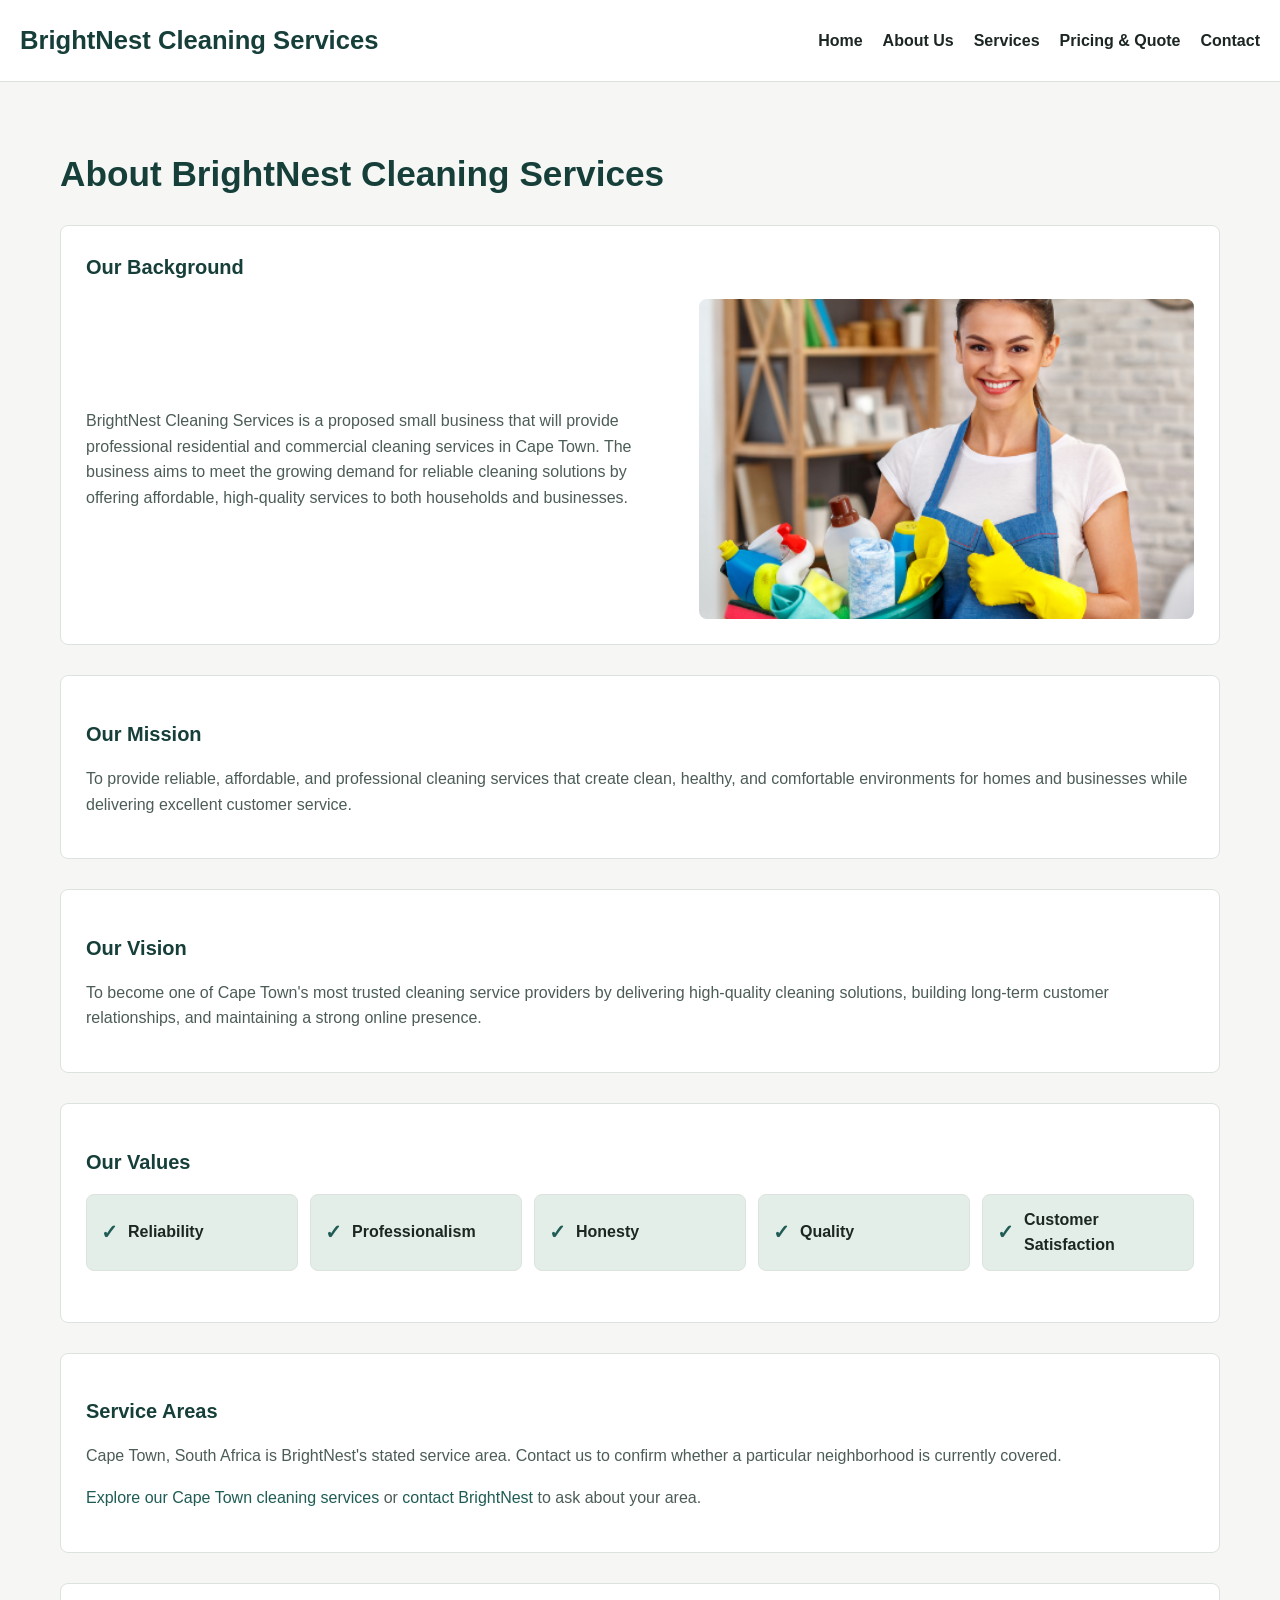
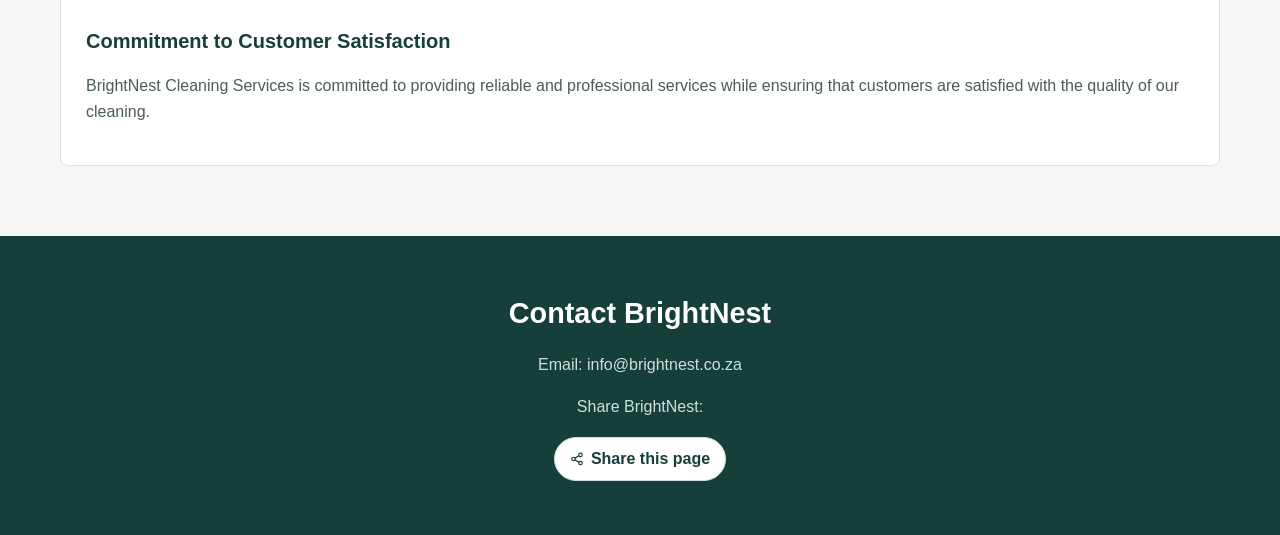
<file: pages/about.html>
<!DOCTYPE html>
<html lang="en">

<head>
    <meta charset="UTF-8">
    <meta name="viewport" content="width=device-width, initial-scale=1.0">
    <title>About BrightNest | Cape Town Cleaning Services</title>
    <meta name="description"
          content="Learn about BrightNest, a proposed Cape Town cleaning business offering residential and commercial cleaning with a focus on reliable, professional service.">

    <link rel="stylesheet" href="../css/style.css">
    <script src="../js/script.js" defer></script>
</head>


<body>

    <!-- Header and navigation -->
    <header>

        <a class="site-name" href="../index.html">BrightNest Cleaning Services</a>

        <button class="menu-toggle" type="button" aria-label="Open navigation menu"
                aria-expanded="false" aria-controls="main-navigation">
            <span class="menu-line"></span>
            <span class="menu-line"></span>
            <span class="menu-line"></span>
        </button>

        <nav id="main-navigation" aria-label="Main navigation">
            <a href="../index.html">Home</a>
            <a href="about.html">About Us</a>
            <a href="services.html">Services</a>
            <a href="quote.html">Pricing & Quote</a>
            <a href="contact.html">Contact</a>
        </nav>

    </header>

    <!-- Main content -->
    <main>

        <h1>About BrightNest Cleaning Services</h1>

        <!-- Company background -->
        <section class="about-intro">

            <h2>Our Background</h2>

            <div class="about-intro-content">
                <p>
                    BrightNest Cleaning Services is a proposed small business that will provide professional residential
                    and commercial cleaning services in Cape Town. The business aims to meet the growing demand for
                    reliable cleaning solutions by offering affordable, high-quality services to both households and
                    businesses.
                </p>
                <figure class="about-image">
                    <img src="../images/services/cape-town-cleaning-professional.png"
                         alt="Illustrative image of a cleaning professional holding cleaning supplies"
                         width="424" height="336" loading="lazy" decoding="async">
                </figure>
            </div>

        </section>

        <!-- Company mission -->
        <section>

            <h2>Our Mission</h2>

            <p>
                To provide reliable, affordable, and professional cleaning services that create clean, healthy, and
                comfortable environments for homes and businesses while delivering excellent customer service.
            </p>

        </section>

        <!-- Company vision -->
        <section>

            <h2>Our Vision</h2>

            <p>
                To become one of Cape Town's most trusted cleaning service providers by delivering high-quality
                cleaning solutions, building long-term customer relationships, and maintaining a strong online
                presence.
            </p>

        </section>

        <!-- Company values -->
        <section>

            <h2>Our Values</h2>

            <ul class="about-values">
                <li><span aria-hidden="true">✓</span>Reliability</li>
                <li><span aria-hidden="true">✓</span>Professionalism</li>
                <li><span aria-hidden="true">✓</span>Honesty</li>
                <li><span aria-hidden="true">✓</span>Quality</li>
                <li><span aria-hidden="true">✓</span>Customer Satisfaction</li>
            </ul>

        </section>

        <!-- Service areas -->
        <section>

            <h2>Service Areas</h2>

            <p>
                Cape Town, South Africa is BrightNest's stated service area. Contact us to confirm whether a
                particular neighborhood is currently covered.
            </p>
            <p><a href="services.html">Explore our Cape Town cleaning services</a> or <a href="contact.html">contact BrightNest</a> to ask about your area.</p>

        </section>

        <!-- Customer satisfaction -->
        <section>

            <h2>Commitment to Customer Satisfaction</h2>

            <p>
                BrightNest Cleaning Services is committed to providing reliable and professional services while
                ensuring that customers are satisfied with the quality of our cleaning.
            </p>

        </section>

    </main>

    <!-- Footer -->
    <footer>

        <h2>Contact BrightNest</h2>

        <p>Email: info@brightnest.co.za</p>

        <p>Share BrightNest:</p>
        <button id="share-page" class="btn share-button" type="button">Share this page</button>
        <p id="share-status" class="share-status" role="status" aria-live="polite"></p>

    </footer>

</body>

</html>
</file>
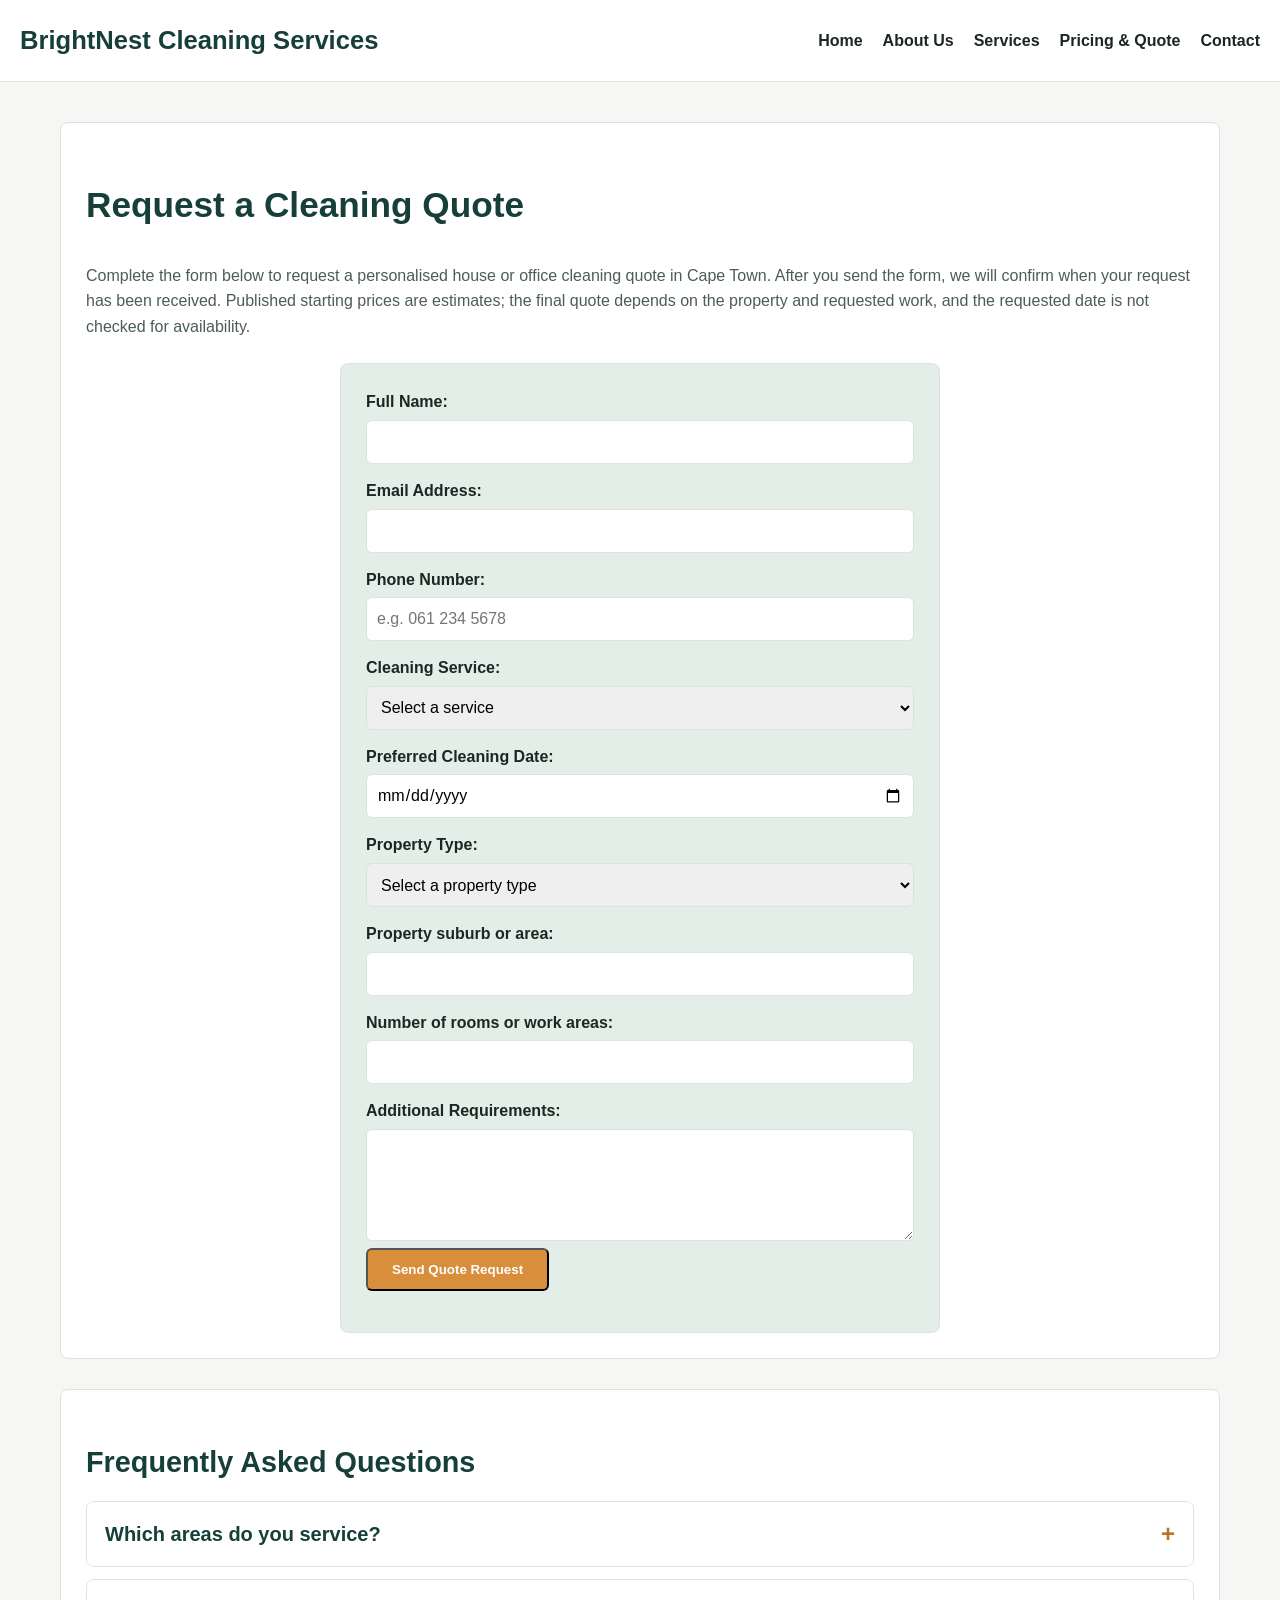
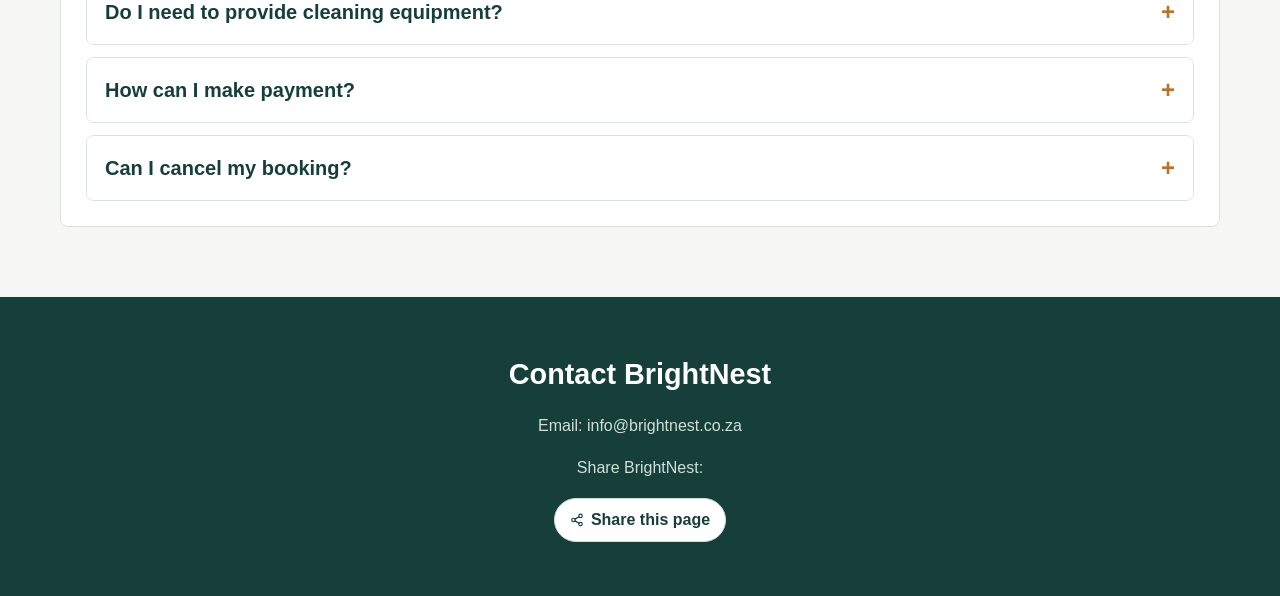
<file: pages/quote.html>
<!DOCTYPE html>
<html lang="en">

<head>
    <meta charset="UTF-8">
    <meta name="viewport" content="width=device-width, initial-scale=1.0">
    <title>Cleaning Quote &amp; FAQs | BrightNest Cape Town</title>
    <meta name="description"
          content="Request a personalised house or office cleaning quote from BrightNest in Cape Town. Find answers about service areas, equipment, payment and bookings.">

    <!-- Link to the main CSS stylesheet -->
    <link rel="stylesheet" href="../css/style.css">
    <script src="../js/script.js" defer></script>
</head>

<body>

    <!-- Header and navigation -->
    <header>

        <a class="site-name" href="../index.html">BrightNest Cleaning Services</a>

        <button class="menu-toggle" type="button" aria-label="Open navigation menu"
                aria-expanded="false" aria-controls="main-navigation">
            <span class="menu-line"></span>
            <span class="menu-line"></span>
            <span class="menu-line"></span>
        </button>

        <nav id="main-navigation" aria-label="Main navigation">
            <a href="../index.html">Home</a>
            <a href="about.html">About Us</a>
            <a href="services.html">Services</a>
            <a href="quote.html">Pricing & Quote</a>
            <a href="contact.html">Contact</a>
        </nav>

    </header>

    <!-- Main quote content -->
    <main>

        <section>
            <h1>Request a Cleaning Quote</h1>

            <p>
                Complete the form below to request a personalised house or office cleaning quote in Cape Town.
                After you send the form, we will confirm when your request has been received. Published starting prices
                are estimates; the final quote depends on the property and requested work, and the requested date is not
                checked for availability.
            </p>

            <!-- Quote request form -->
            <form id="quote-form" class="site-form"
                  action="https://formspree.io/f/xvkkbpqe" method="post">
                <input type="hidden" name="_subject" value="BrightNest cleaning quote request">
                <div class="form-field">
                    <label for="quote-name">Full Name:</label>
                    <input type="text" id="quote-name" name="name" autocomplete="name"
                           minlength="2" maxlength="100" required aria-describedby="quote-name-error">
                    <small class="field-error" id="quote-name-error"></small>
                </div>

                <div class="form-field">
                    <label for="quote-email">Email Address:</label>
                    <input type="email" id="quote-email" name="email" autocomplete="email"
                           maxlength="254" required aria-describedby="quote-email-error">
                    <small class="field-error" id="quote-email-error"></small>
                </div>

                <div class="form-field">
                    <label for="quote-phone">Phone Number:</label>
                    <input type="tel" id="quote-phone" name="phone" autocomplete="tel"
                           inputmode="tel" placeholder="e.g. 061 234 5678"
                           title="Enter a phone number with 7 to 15 digits."
                           maxlength="25" required aria-describedby="quote-phone-error">
                    <small class="field-error" id="quote-phone-error"></small>
                </div>

                <div class="form-field">
                    <label for="quote-service">Cleaning Service:</label>
                    <select id="quote-service" name="service" required aria-describedby="quote-service-error">
                        <option value="">Select a service</option>
                        <option value="residential">Residential Cleaning</option>
                        <option value="office">Office Cleaning</option>
                        <option value="deep">Deep Cleaning</option>
                        <option value="move">Move-in / Move-out Cleaning</option>
                        <option value="carpet">Carpet Cleaning</option>
                        <option value="upholstery">Upholstery Cleaning</option>
                        <option value="window">Window Cleaning</option>
                    </select>
                    <small class="field-error" id="quote-service-error"></small>
                </div>

                <div class="form-field">
                    <label for="quote-date">Preferred Cleaning Date:</label>
                    <input type="date" id="quote-date" name="date" required aria-describedby="quote-date-error">
                    <small class="field-error" id="quote-date-error"></small>
                </div>

                <div class="form-field">
                    <label for="property-type">Property Type:</label>
                    <select id="property-type" name="propertyType" required aria-describedby="property-type-error">
                        <option value="">Select a property type</option>
                        <option value="House">House</option>
                        <option value="Apartment or flat">Apartment or flat</option>
                        <option value="Office">Office</option>
                        <option value="Retail or commercial space">Retail or commercial space</option>
                        <option value="Other">Other</option>
                    </select>
                    <small class="field-error" id="property-type-error"></small>
                </div>

                <div class="form-field">
                    <label for="property-area">Property suburb or area:</label>
                    <input type="text" id="property-area" name="propertyArea"
                           autocomplete="address-level2" minlength="2" maxlength="100"
                           required aria-describedby="property-area-error">
                    <small class="field-error" id="property-area-error"></small>
                </div>

                <div class="form-field">
                    <label for="property-size">Number of rooms or work areas:</label>
                    <input type="number" id="property-size" name="propertySize"
                           min="1" max="500" step="1" required aria-describedby="property-size-error">
                    <small class="field-error" id="property-size-error"></small>
                </div>

                <div class="form-field">
                    <label for="quote-comments">Additional Requirements:</label>
                    <textarea id="quote-comments" name="comments" rows="5" maxlength="2000"
                              aria-describedby="quote-comments-error"></textarea>
                    <small class="field-error" id="quote-comments-error"></small>
                </div>

                <button type="submit" class="btn">Send Quote Request</button>
                <p id="quote-form-status" class="form-status" role="status" aria-live="polite"></p>
            </form>

            <noscript><p>JavaScript is disabled. Browser validation remains available, but inline submission confirmation requires JavaScript.</p></noscript>

        </section>

        <!-- Frequently Asked Questions -->
        <section>

            <h2>Frequently Asked Questions</h2>

            <div class="faq-list">
                <section class="faq-item">
                    <h3>
                        <button class="faq-question" id="faq-question-areas" type="button" aria-expanded="false"
                                aria-controls="faq-areas">
                            Which areas do you service?
                            <span class="faq-icon" aria-hidden="true">+</span>
                        </button>
                    </h3>
                    <div class="faq-answer" id="faq-areas" role="region" aria-labelledby="faq-question-areas">
                        <p>We service selected residential and commercial areas.</p>
                    </div>
                </section>

                <section class="faq-item">
                    <h3>
                        <button class="faq-question" id="faq-question-equipment" type="button" aria-expanded="false"
                                aria-controls="faq-equipment">
                            Do I need to provide cleaning equipment?
                            <span class="faq-icon" aria-hidden="true">+</span>
                        </button>
                    </h3>
                    <div class="faq-answer" id="faq-equipment" role="region" aria-labelledby="faq-question-equipment">
                        <p>BrightNest Cleaning Services can provide the necessary cleaning equipment and products.</p>
                    </div>
                </section>

                <section class="faq-item">
                    <h3>
                        <button class="faq-question" id="faq-question-payment" type="button" aria-expanded="false"
                                aria-controls="faq-payment">
                            How can I make payment?
                            <span class="faq-icon" aria-hidden="true">+</span>
                        </button>
                    </h3>
                    <div class="faq-answer" id="faq-payment" role="region" aria-labelledby="faq-question-payment">
                        <p>Payment options will be discussed when your booking is confirmed.</p>
                    </div>
                </section>

                <section class="faq-item">
                    <h3>
                        <button class="faq-question" id="faq-question-cancel" type="button" aria-expanded="false"
                                aria-controls="faq-cancel">
                            Can I cancel my booking?
                            <span class="faq-icon" aria-hidden="true">+</span>
                        </button>
                    </h3>
                    <div class="faq-answer" id="faq-cancel" role="region" aria-labelledby="faq-question-cancel">
                        <p>Customers can contact BrightNest Cleaning Services to discuss cancellation arrangements.</p>
                    </div>
                </section>
            </div>

        </section>

    </main>

    <!-- Footer -->
    <footer>

        <h2>Contact BrightNest</h2>

        <p>Email: info@brightnest.co.za</p>

        <p>Share BrightNest:</p>
        <button id="share-page" class="btn share-button" type="button">Share this page</button>
        <p id="share-status" class="share-status" role="status" aria-live="polite"></p>

    </footer>

</body>

</html>
</file>
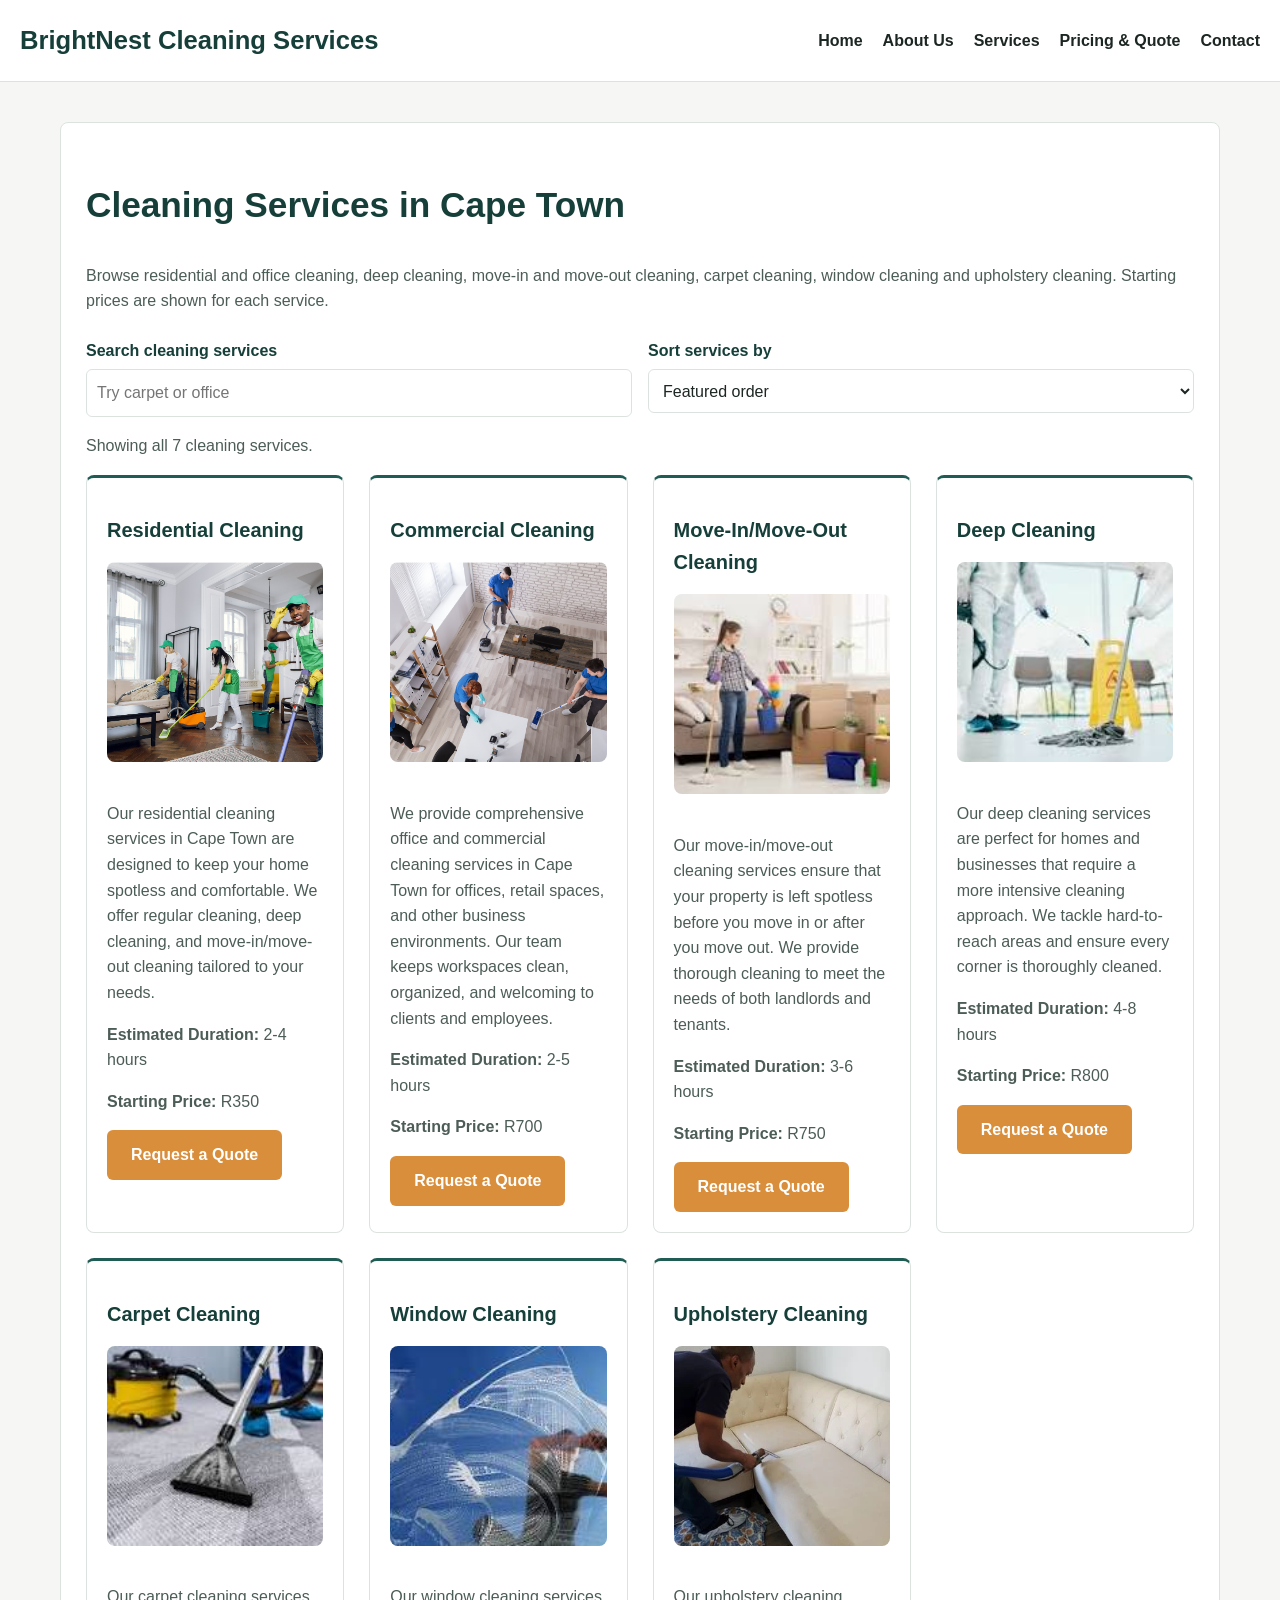
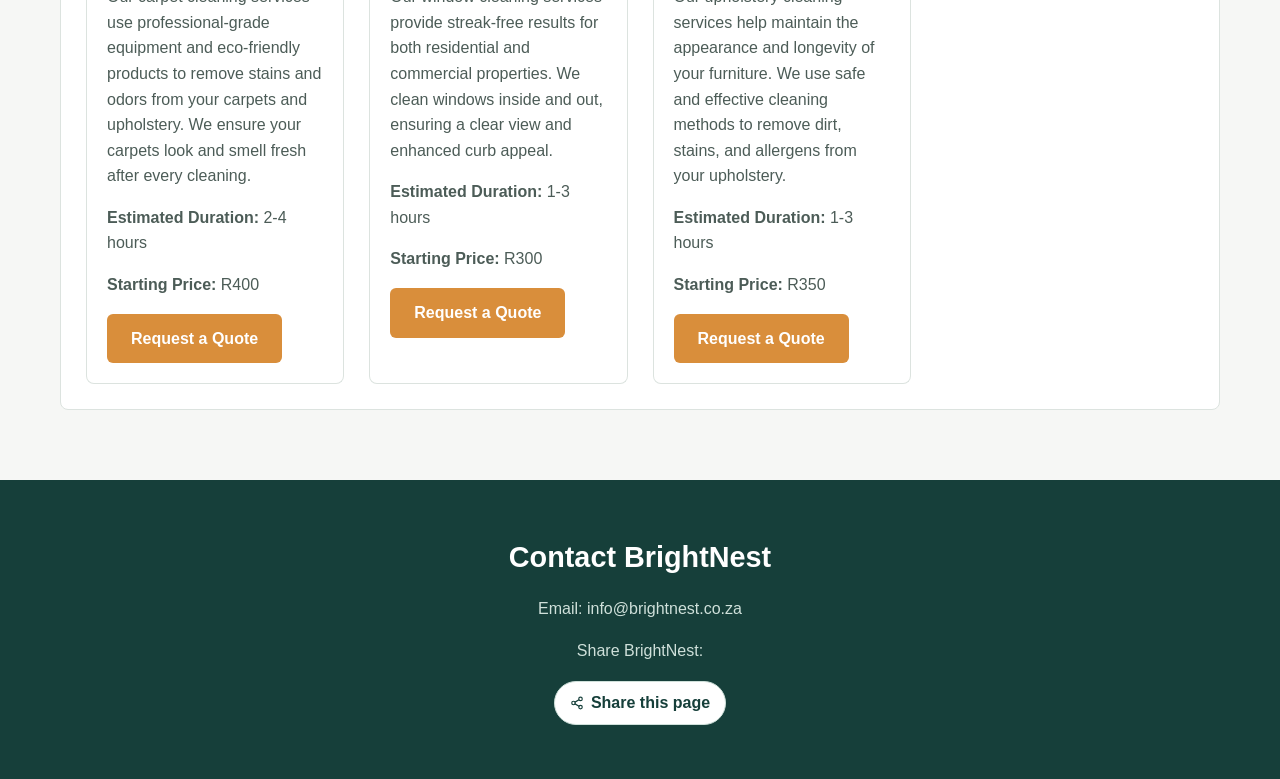
<file: pages/services.html>
<!DOCTYPE html>
<html lang="en">

<head>
    <meta charset="UTF-8">
    <meta name="viewport" content="width=device-width, initial-scale=1.0">
    <title>Cleaning Services &amp; Prices in Cape Town | BrightNest</title>
    <meta name="description"
          content="Compare BrightNest residential, office, deep, carpet, window and upholstery cleaning services in Cape Town. View starting prices and request a quote.">

    <!-- Link to the main CSS stylesheet -->
    <link rel="stylesheet" href="../css/style.css">
    <script src="../js/script.js" defer></script>
</head>

<body>

    <!-- Header and navigation -->
    <header>

        <a class="site-name" href="../index.html">BrightNest Cleaning Services</a>

        <button class="menu-toggle" type="button" aria-label="Open navigation menu"
                aria-expanded="false" aria-controls="main-navigation">
            <span class="menu-line"></span>
            <span class="menu-line"></span>
            <span class="menu-line"></span>
        </button>

        <nav id="main-navigation" aria-label="Main navigation">
            <a href="../index.html">Home</a>
            <a href="about.html">About Us</a>
            <a href="services.html">Services</a>
            <a href="quote.html">Pricing & Quote</a>
            <a href="contact.html">Contact</a>
        </nav>

    </header>

    <!-- Main services content -->
    <main>

        <section>
            <h1>Cleaning Services in Cape Town</h1>
            <p>
                Browse residential and office cleaning, deep cleaning, move-in and move-out cleaning,
                carpet cleaning, window cleaning and upholstery cleaning. Starting prices are shown for each service.
            </p>

            <div class="service-controls">
                <div>
                    <label for="service-search">Search cleaning services</label>
                    <input id="service-search" type="search"
                           placeholder="Try carpet or office"
                           aria-controls="service-list">
                </div>
                <div>
                    <label for="service-sort">Sort services by</label>
                    <select id="service-sort" aria-controls="service-list">
                        <option value="featured">Featured order</option>
                        <option value="name">Name (A to Z)</option>
                        <option value="price-low">Price (low to high)</option>
                        <option value="price-high">Price (high to low)</option>
                    </select>
                </div>
            </div>
            <p id="service-results" class="service-results" role="status" aria-live="polite">
                Showing all 7 cleaning services.
            </p>

            <!-- Service cards -->
            <div class="service-grid" id="service-list">

                <!-- Residential cleaning -->
                <section class="service-card">

                    <h2>Residential Cleaning</h2>

                    <img src="../images/services/residential-cleaning-cape-town.png"
                         alt="Cleaning team sweeping and vacuuming a living room"
                         width="424" height="373" loading="lazy" decoding="async">

                    <p>
                        Our residential cleaning services in Cape Town are designed to keep your home spotless and comfortable. We offer
                        regular cleaning, deep cleaning, and move-in/move-out cleaning tailored to your needs.
                    </p>

                    <p><strong>Estimated Duration:</strong> 2-4 hours</p>

                    <p><strong>Starting Price:</strong> R350</p>

                    <a href="quote.html" class="btn">Request a Quote</a>

                </section>

                <!-- Commercial cleaning -->
                <section class="service-card">

                    <h2>Commercial Cleaning</h2>

                    <img src="../images/services/office-cleaning-cape-town.png"
                         alt="Office cleaning team vacuuming and wiping a workspace"
                         width="426" height="376" loading="lazy" decoding="async">

                    <p>
                        We provide comprehensive office and commercial cleaning services in Cape Town for offices, retail spaces,
                        and other business environments. Our team keeps workspaces clean, organized, and welcoming to clients and
                        employees.
                    </p>

                    <p><strong>Estimated Duration:</strong> 2-5 hours</p>

                    <p><strong>Starting Price:</strong> R700</p>

                    <a href="quote.html" class="btn">Request a Quote</a>

                </section>

                <!-- Move-in and move-out cleaning -->
                <section class="service-card">

                    <h2>Move-In/Move-Out Cleaning</h2>

                    <img src="../images/services/move-in-move-out-cleaning-cape-town.jpg"
                         alt="Cleaner vacuuming a living room during a move-in or move-out clean"
                         width="180" height="148" loading="lazy" decoding="async">

                    <p>
                        Our move-in/move-out cleaning services ensure that your property is left spotless before you move in
                        or after you move out. We provide thorough cleaning to meet the needs of both landlords and tenants.
                    </p>

                    <p><strong>Estimated Duration:</strong> 3-6 hours</p>

                    <p><strong>Starting Price:</strong> R750</p>

                    <a href="quote.html" class="btn">Request a Quote</a>

                </section>

                <!-- Deep cleaning -->
                <section class="service-card">

                    <h2>Deep Cleaning</h2>

                    <img src="../images/services/deep-cleaning-cape-town.jpg"
                         alt="Cleaner mopping a tiled floor during a deep clean"
                         width="203" height="148" loading="lazy" decoding="async">

                    <p>
                        Our deep cleaning services are perfect for homes and businesses that require a more intensive
                        cleaning approach. We tackle hard-to-reach areas and ensure every corner is thoroughly cleaned.
                    </p>

                    <p><strong>Estimated Duration:</strong> 4-8 hours</p>

                    <p><strong>Starting Price:</strong> R800</p>

                    <a href="quote.html" class="btn">Request a Quote</a>

                </section>

                <!-- Carpet cleaning -->
                <section class="service-card">

                    <h2>Carpet Cleaning</h2>

                    <img src="../images/services/carpet-cleaning-cape-town.jpg"
                         alt="Professional carpet extraction cleaner removing dirt from carpet"
                         width="223" height="148" loading="lazy" decoding="async">

                    <p>
                        Our carpet cleaning services use professional-grade equipment and eco-friendly products to remove
                        stains and odors from your carpets and upholstery. We ensure your carpets look and smell fresh after
                        every cleaning.
                    </p>

                    <p><strong>Estimated Duration:</strong> 2-4 hours</p>

                    <p><strong>Starting Price:</strong> R400</p>

                    <a href="quote.html" class="btn">Request a Quote</a>

                </section>

                <!-- Window cleaning -->
                <section class="service-card">

                    <h2>Window Cleaning</h2>

                    <img src="../images/services/window-cleaning-cape-town.jpg"
                         alt="Cleaner washing a glass window with a squeegee"
                         width="203" height="148" loading="lazy" decoding="async">

                    <p>
                        Our window cleaning services provide streak-free results for both residential and commercial
                        properties. We clean windows inside and out, ensuring a clear view and enhanced curb appeal.
                    </p>

                    <p><strong>Estimated Duration:</strong> 1-3 hours</p>

                    <p><strong>Starting Price:</strong> R300</p>

                    <a href="quote.html" class="btn">Request a Quote</a>

                </section>

                <!-- Upholstery cleaning -->
                <section class="service-card">

                    <h2>Upholstery Cleaning</h2>

                    <img src="../images/services/upholstery-cleaning-cape-town.png"
                         alt="Technician deep-cleaning a fabric sofa with an extraction tool"
                         width="348" height="348" loading="lazy" decoding="async">

                    <p>
                        Our upholstery cleaning services help maintain the appearance and longevity of your furniture. We use
                        safe and effective cleaning methods to remove dirt, stains, and allergens from your upholstery.
                    </p>

                    <p><strong>Estimated Duration:</strong> 1-3 hours</p>

                    <p><strong>Starting Price:</strong> R350</p>

                    <a href="quote.html" class="btn">Request a Quote</a>

                </section>

            </div>

        </section>

    </main>

    <!-- Footer -->
    <footer>

        <h2>Contact BrightNest</h2>

        <p>Email: info@brightnest.co.za</p>

        <p>Share BrightNest:</p>
        <button id="share-page" class="btn share-button" type="button">Share this page</button>
        <p id="share-status" class="share-status" role="status" aria-live="polite"></p>

    </footer>

</body>

</html>
</file>
<file: css/style.css>
/* General settings */
* {
    box-sizing: border-box;
}

body {
    margin: 0;
    font-family: Arial, sans-serif;
    line-height: 1.6;
    color: #1c2622;
    background-color: #f6f7f5;
}

/* Images */
img {
    max-width: 100%;
    height: auto;
}

/* Links */
a {
    color: #1f5c54;
    text-decoration: none;
}

/* Headings */
h1,
h2,
h3 {
    color: #163f3a;
}

h1 {
    font-size: 2.2rem;
}

h2 {
    font-size: 1.8rem;
    margin-bottom: 1rem;
}

h3 {
    font-size: 1.25rem;
}

p {
    color: #4c5c57;
}


/* Header */
header {
    background-color: #ffffff;
    padding: 20px;
    border-bottom: 1px solid #dce3df;

    display: flex;
    justify-content: space-between;
    align-items: center;
    flex-wrap: wrap;
}

.site-name {
    display: inline-block;
    font-size: 1.6rem;
    font-weight: bold;
    line-height: 1.6;
    margin: 0;
    color: #163f3a;
}


/* Navigation */
nav {
    display: flex;
    gap: 20px;
    flex-wrap: wrap;
}

nav a {
    color: #1c2622;
    font-weight: bold;
    padding: 5px 0;
}

nav a:hover {
    color: #1f5c54;
    border-bottom: 2px solid #d98e3b;
}

.menu-toggle {
    display: none;
    align-items: center;
    justify-content: center;
    flex-direction: column;
    gap: 5px;
    width: 44px;
    height: 44px;
    padding: 8px;
    border: 1px solid #dce3df;
    border-radius: 6px;
    background-color: #ffffff;
    cursor: pointer;
}

.menu-line {
    display: block;
    width: 22px;
    height: 2px;
    border-radius: 2px;
    background-color: #163f3a;
}


/* Main content */
main {
    max-width: 1200px;
    margin: auto;
    padding: 40px 20px;
}

main > section {
    background-color: #ffffff;
    border: 1px solid #dce3df;
    border-radius: 8px;
    padding: 25px;
    margin-bottom: 30px;
}

.about-intro h2 {
    margin-top: 0;
}

.about-intro-content {
    display: grid;
    grid-template-columns: minmax(0, 1fr) minmax(260px, 0.85fr);
    align-items: center;
    gap: 30px;
}

.about-intro-content > p {
    margin: 0;
}

.about-image {
    margin: 0;
}

.about-image img {
    display: block;
    width: 100%;
    max-height: 320px;
    object-fit: cover;
    margin: 0;
    border-radius: 8px;
}

.about-image figcaption {
    margin-top: 8px;
    color: #4c5c57;
    font-size: 0.875rem;
}

.about-values {
    display: grid;
    grid-template-columns: repeat(auto-fit, minmax(170px, 1fr));
    gap: 12px;
    padding: 0;
    list-style: none;
}

.about-values li {
    display: flex;
    align-items: center;
    gap: 10px;
    min-height: 60px;
    padding: 12px 14px;
    border: 1px solid #dce3df;
    border-radius: 8px;
    background-color: #e4eee8;
    font-weight: bold;
}

.about-values li span {
    color: #1f5c54;
    font-size: 1.25rem;
    line-height: 1;
}


/* Hero section */
.hero {
    display: grid;
    grid-template-columns: minmax(0, 1fr) minmax(280px, 0.9fr);
    align-items: center;
    gap: 35px;
    padding: 45px;
    color: #ffffff;
    background-color: #163f3a;
}

.hero-copy {
    text-align: left;
}

.hero h1 {
    margin-top: 0;
    font-size: clamp(2.2rem, 4vw, 3.25rem);
    color: #ffffff;
}

.hero p {
    margin: 20px 0 28px;
    color: #e4eee8;
}

.hero .btn {
    color: #163f3a;
    background-color: #f5c979;
}

.hero .btn:hover {
    background-color: #edb95f;
}

.hero-image {
    margin: 0;
}

.hero-image img {
    display: block;
    width: 100%;
    max-height: 360px;
    object-fit: cover;
    margin: 0;
    border-radius: 8px;
}

.hero-image figcaption {
    margin-top: 8px;
    color: #e4eee8;
    font-size: 0.875rem;
}


/* Buttons */
.btn {
    display: inline-block;
    background-color: #d98e3b;
    color: #ffffff;
    font-weight: bold;
    padding: 12px 24px;
    border-radius: 6px;
}

.btn:hover {
    background-color: #b8722a;
}

.share-button {
    display: inline-flex;
    align-items: center;
    justify-content: center;
    gap: 7px;
    min-height: 40px;
    margin: 2px 0 0;
    padding: 8px 15px;
    border: 1px solid #cfe0da;
    border-radius: 999px;
    background-color: #ffffff;
    color: #163f3a;
    cursor: pointer;
    font: inherit;
    font-weight: bold;
    transition: background-color 180ms ease, color 180ms ease, border-color 180ms ease,
        transform 180ms ease;
}

.share-button::before {
    content: "";
    width: 14px;
    height: 14px;
    background-color: currentColor;
    mask: url("data:image/svg+xml,%3Csvg xmlns='http://www.w3.org/2000/svg' viewBox='0 0 24 24' fill='none' stroke='black' stroke-width='2' stroke-linecap='round' stroke-linejoin='round'%3E%3Ccircle cx='18' cy='5' r='3'/%3E%3Ccircle cx='6' cy='12' r='3'/%3E%3Ccircle cx='18' cy='19' r='3'/%3E%3Cpath d='m8.6 13.5 6.8 4m0-11-6.8 4'/%3E%3C/svg%3E") center / contain no-repeat;
}

.share-button:hover {
    border-color: #cfe0da;
    background-color: #e4eee8;
    color: #163f3a;
    transform: translateY(-1px);
}

.share-status {
    min-height: 1.3em;
    margin: 5px 0 0;
    color: #cfe0da;
    font-size: 0.9rem;
}


/* Lists */
main ul {
    padding-left: 20px;
}

main ul li {
    margin-bottom: 10px;
}
/* Testimonials */
article {
    background-color: #e4eee8;
    border-left: 3px solid #d98e3b;
    padding: 0.9375rem 1.25rem;
    margin-bottom: 0.9375rem;
    border-radius: 6px;
 
    display: flex;
    align-items: center;
    gap: 1rem;
}
 
.testimonial-avatar {
    width: 3.5rem;
    height: 3.5rem;
    border-radius: 50%;
    object-fit: cover;
    flex-shrink: 0;
    border: 2px solid #d98e3b;
}
 
.testimonial-text {
    flex: 1;
}
/* Gallery */
main img {
    border-radius: 8px;
    margin: 10px;
}


/* Service cards */
.service-grid {
    display: grid;
    grid-template-columns: repeat(auto-fit, minmax(250px, 1fr));
    gap: 25px;
}

.service-card {
    background-color: #ffffff;
    border: 1px solid #dce3df;
    border-top: 3px solid #1f5c54;
    border-radius: 8px;
    padding: 20px;
}

.service-card img {
    width: 100%;
    height: 200px;
    object-fit: cover;
    margin: 0 0 15px 0;
}

.service-card:hover {
    box-shadow: 0 5px 15px rgba(0, 0, 0, 0.1);
}


/* Forms */
.site-form {
    max-width: 600px;
    margin: 1.5rem auto 0;
    background-color: #e4eee8;
    border: 1px solid #dce3df;
    border-radius: 8px;
    padding: 25px;
}

.site-form label {
    display: block;
    margin-bottom: 5px;
    font-weight: bold;
}

.site-form .form-field + .form-field {
    margin-top: 14px;
}

.site-form input,
.site-form select,
.site-form textarea {
    width: 100%;
    padding: 10px;
    font-family: Arial, sans-serif;
    font-size: 1rem;
    border: 1px solid #dce3df;
    border-radius: 6px;
}

.site-form input,
.site-form select {
    min-height: 44px;
}

.site-form textarea {
    resize: vertical;
}

.site-form .field-error {
    display: block;
    color: #a4262c;
}

.site-form [aria-invalid="true"] {
    border-color: #a4262c;
}

.form-status {
    margin-bottom: 0;
}

.form-status a {
    font-weight: bold;
    text-decoration: underline;
}

.site-form input:focus,
.site-form select:focus,
.site-form textarea:focus {
    outline: 2px solid #1f5c54;
}


/* Footer */
footer {
    background-color: #163f3a;
    color: #ffffff;
    padding: 30px;
    text-align: center;
}

footer h2 {
    color: #ffffff;
}

footer p {
    color: #cfe0da;
}

footer a {
    color: #ffffff;
    margin: 0 8px;
}

footer a:hover {
    color: #d98e3b;
}


/* Tablet */
@media (max-width: 900px) {

    header {
        padding: 15px;
    }

    h1 {
        font-size: 2rem;
    }

    main {
        padding: 30px 15px;
    }

    .hero h1 {
        font-size: 2rem;
    }
}


/* Mobile */
@media (max-width: 600px) {
 
    header {
        flex-direction: row;
        align-items: center;
        justify-content: space-between;
        column-gap: 10px;
    }

    .site-name {
        flex: 1 1 0;
        min-width: 0;
        font-size: clamp(0.95rem, 5vw, 1.25rem);
    }

    .menu-toggle {
        display: inline-flex;
        flex: 0 0 44px;
    }
 
    nav {
        display: none;
        flex-basis: 100%;
        flex-direction: column;
        gap: 0.625rem;
        margin-top: 0.9375rem;
    }

    .menu-toggle[aria-expanded="true"] + nav {
        display: flex;
    }

    nav a {
        display: block;
        padding: 0.35rem 0;
    }
 
    main {
        padding: 1.25rem 0.625rem;
    }
 
    main > section {
        padding: 1.25rem;
    }
 
    .hero {
        grid-template-columns: 1fr;
        gap: 24px;
        padding: 2.5rem 1.25rem;
    }

    .about-intro-content {
        grid-template-columns: 1fr;
        gap: 20px;
    }

    h1 {
        font-size: 1.9rem;
    }
 
    .service-grid {
        grid-template-columns: 1fr;
    }
}

/* Small mobile screens */
@media (max-width: 480px) {

    nav {
        gap: 8px;
    }

    nav a {
        font-size: 0.9rem;
    }

    main {
        padding: 15px 10px;
    }

    main > section {
        padding: 15px;
    }

    .hero {
        padding: 30px 15px;
    }

    h2 {
        font-size: 1.3rem;
    }

    h3 {
        font-size: 1.1rem;
    }

    p {
        font-size: 0.95rem;
    }

    .btn {
        padding: 10px 16px;
        font-size: 0.9rem;
    }

    .site-form {
        padding: 15px;
    }

    article {
        gap: 10px;
        padding: 12px;
    }

    .testimonial-avatar {
        width: 2.75rem;
        height: 2.75rem;
    }
}

/* Interactive elements */
a,
button,
.service-card,
.gallery-item {
    transition: color 180ms ease, background-color 180ms ease, border-color 180ms ease,
        box-shadow 180ms ease, transform 180ms ease, opacity 180ms ease;
}

a:focus-visible,
button:focus-visible {
    outline: 3px solid #d98e3b;
    outline-offset: 3px;
}

.faq-list {
    display: grid;
    gap: 12px;
}

.faq-item {
    margin: 0;
    padding: 0;
    overflow: hidden;
    border: 1px solid #dce3df;
    border-radius: 8px;
    background: #ffffff;
}

.faq-item h3 {
    margin: 0;
}

.faq-question {
    display: flex;
    width: 100%;
    align-items: center;
    justify-content: space-between;
    gap: 16px;
    padding: 16px 18px;
    border: 0;
    background: #ffffff;
    color: #163f3a;
    cursor: pointer;
    font: inherit;
    font-weight: bold;
    text-align: left;
}

.faq-question:hover,
.faq-question[aria-expanded="true"] {
    background: #f6f7f5;
}

.faq-icon {
    color: #b8722a;
    font-size: 1.5rem;
    line-height: 1;
}

.faq-answer {
    padding: 0 18px 16px;
    animation: answer-reveal 220ms ease both;
}

.faq-answer p {
    margin: 0;
}

main section section > h2,
.service-card > h2 {
    font-size: 1.25rem;
}

main > h1 ~ section > h2 {
    font-size: 1.25rem;
}

.service-controls {
    display: grid;
    grid-template-columns: repeat(auto-fit, minmax(min(100%, 240px), 1fr));
    gap: 16px;
    margin: 24px 0 8px;
}

.service-controls label {
    display: block;
    margin-bottom: 6px;
    color: #163f3a;
    font-weight: bold;
}

.service-controls input,
.service-controls select {
    width: 100%;
    min-height: 44px;
    padding: 10px;
    border: 1px solid #dce3df;
    border-radius: 6px;
    background: #ffffff;
    color: #1c2622;
    font: inherit;
}

.service-controls input:focus-visible,
.service-controls select:focus-visible {
    outline: 2px solid #1f5c54;
    outline-offset: 2px;
}

.service-results {
    min-height: 1.6em;
}

.gallery-grid {
    display: grid;
    grid-template-columns: repeat(auto-fit, minmax(min(100%, 260px), 1fr));
    gap: 18px;
}

.gallery-item {
    position: relative;
    overflow: hidden;
    padding: 0;
    border: 0;
    border-radius: 8px;
    background: #163f3a;
    cursor: zoom-in;
}

.gallery-item img {
    display: block;
    width: 100%;
    height: 260px;
    margin: 0;
    object-fit: cover;
}

.gallery-item span {
    position: absolute;
    right: 12px;
    bottom: 12px;
    padding: 6px 10px;
    border-radius: 5px;
    background: rgba(22, 63, 58, 0.9);
    color: #ffffff;
    font-weight: bold;
}

.gallery-item:hover {
    box-shadow: 0 8px 20px rgba(22, 63, 58, 0.2);
    transform: translateY(-3px);
}

.gallery-item img {
    transition: transform 220ms ease;
}

.gallery-item:hover img {
    transform: scale(1.04);
}

.lightbox {
    width: min(92vw, 1000px);
    max-width: none;
    max-height: 92vh;
    padding: 18px;
    border: 0;
    border-radius: 10px;
    background: #ffffff;
    color: #1c2622;
    box-shadow: 0 18px 60px rgba(0, 0, 0, 0.35);
}

.lightbox::backdrop {
    background: rgba(14, 35, 32, 0.82);
}

.lightbox-image {
    display: block;
    max-width: 100%;
    max-height: 72vh;
    margin: 0 auto;
    object-fit: contain;
}

.lightbox-caption {
    margin: 12px 0;
    text-align: center;
}

.lightbox-controls {
    display: flex;
    justify-content: center;
    flex-wrap: wrap;
    gap: 10px;
}

.lightbox-controls button {
    padding: 9px 14px;
    border: 0;
    border-radius: 6px;
    background: #1f5c54;
    color: #ffffff;
    cursor: pointer;
    font: inherit;
    font-weight: bold;
}

.lightbox-controls button:hover {
    background: #163f3a;
}

.lightbox-close {
    background: #d98e3b !important;
}

.business-map {
    min-height: 340px;
    border: 1px solid #dce3df;
    border-radius: 8px;
    background: #e8efeb;
    z-index: 0;
}

.map-status {
    margin-bottom: 4px;
}

.map-link {
    font-weight: bold;
}

.reveal-ready .reveal {
    opacity: 0;
    transform: translateY(16px);
    transition: opacity 450ms ease, transform 450ms ease;
}

.reveal-ready .reveal.is-visible {
    opacity: 1;
    transform: translateY(0);
}

@keyframes answer-reveal {
    from {
        opacity: 0;
        transform: translateY(-5px);
    }

    to {
        opacity: 1;
        transform: translateY(0);
    }
}

@media (max-width: 600px) {
    .business-map {
        min-height: 280px;
    }

    .gallery-item img {
        height: 220px;
    }

    .lightbox {
        padding: 12px;
    }
}

@media (prefers-reduced-motion: reduce) {
    *,
    *::before,
    *::after {
        scroll-behavior: auto !important;
        animation-duration: 0.01ms !important;
        animation-iteration-count: 1 !important;
        transition-duration: 0.01ms !important;
    }
}
</file>
